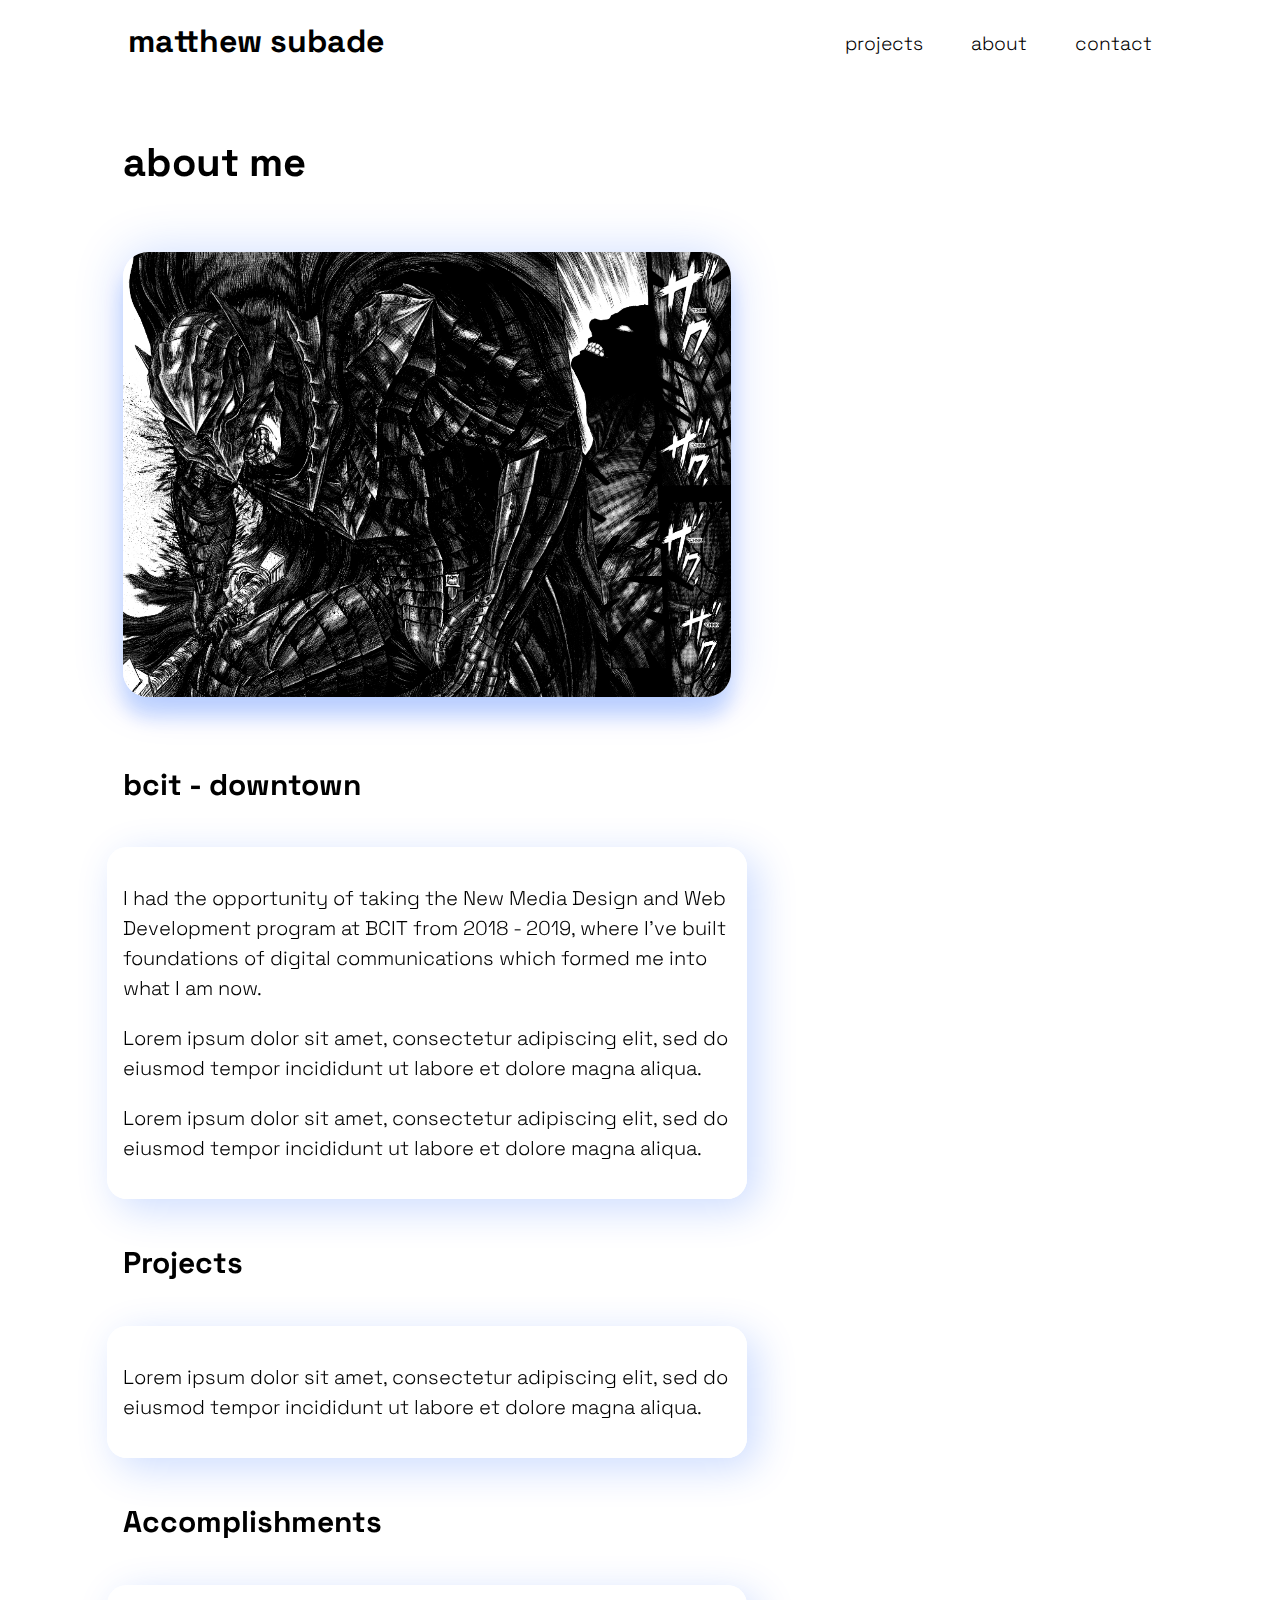
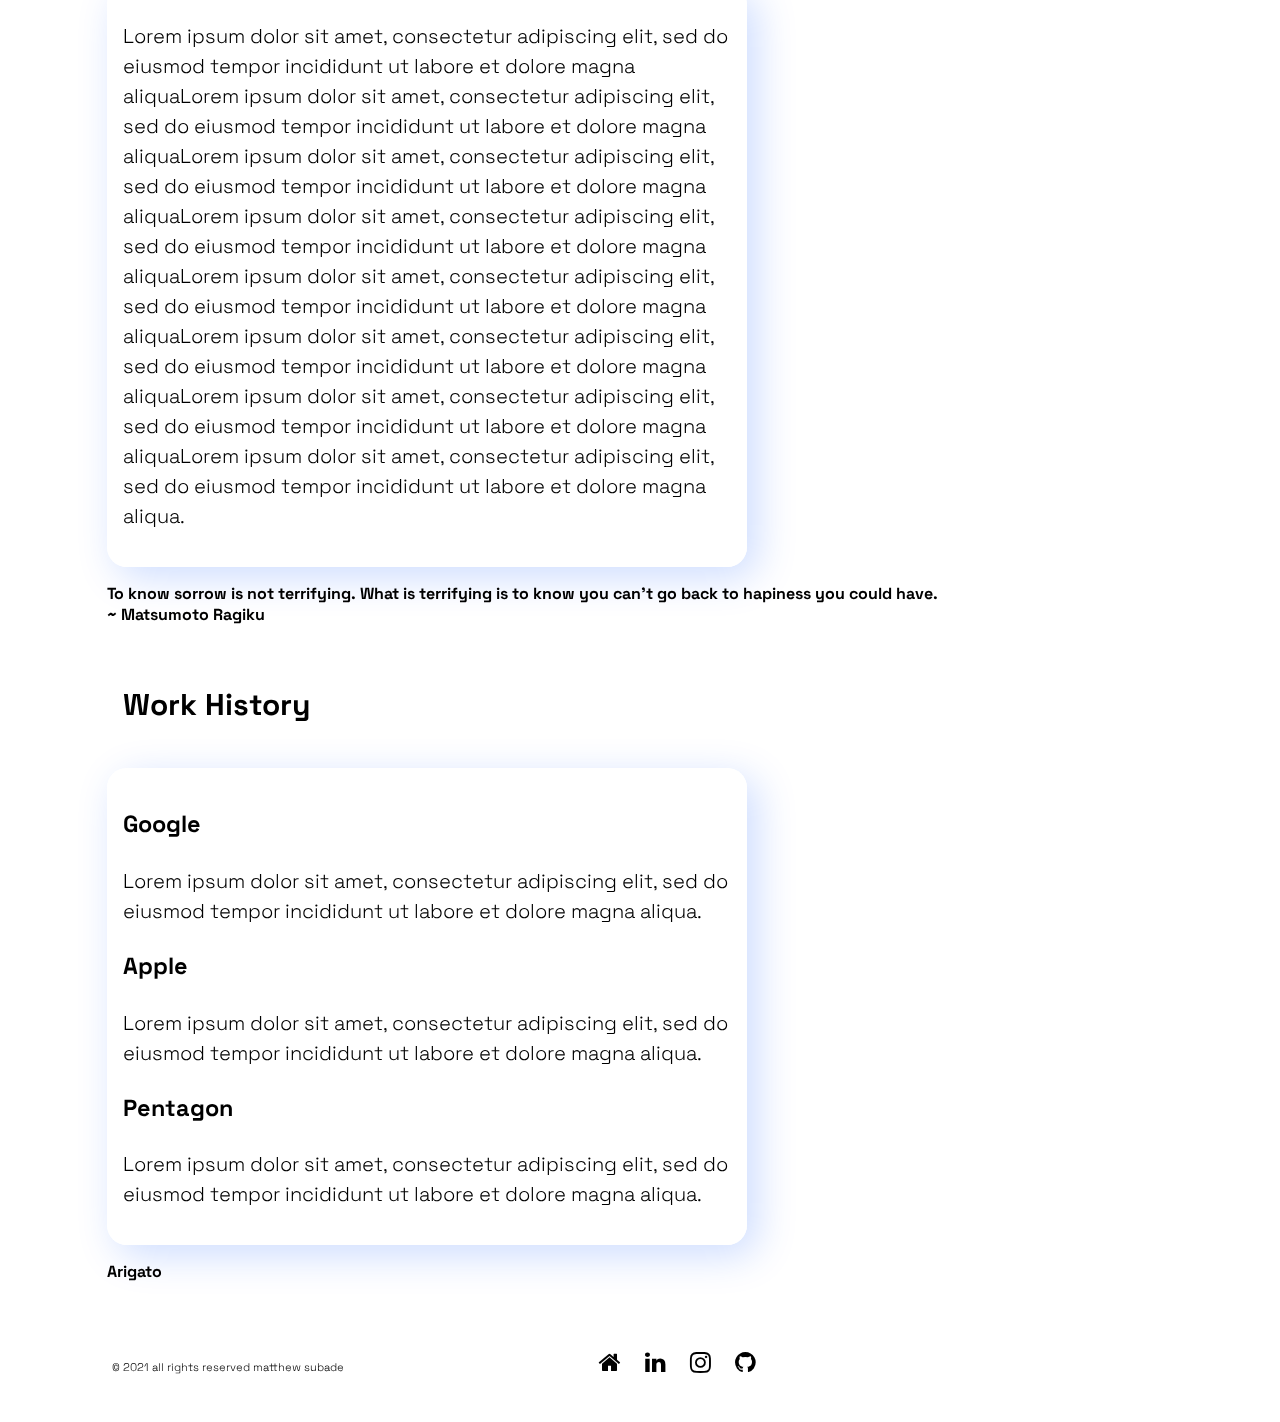
<file: about.html>
<!DOCTYPE html>

<html>
    <head>
        <meta charset="utf-8">
        <meta http-equiv="X-UA-Compatible" content="IE=edge">
        <title>Matthew Subade's Projects</title>
        <meta name="description" content="Projects by Matthew Subade">
        <meta name="viewport" content="width=device-width, initial-scale=1">
        <link href="//maxcdn.bootstrapcdn.com/font-awesome/4.1.0/css/font-awesome.min.css" rel="stylesheet">
        <link rel="icon" type="image/svg+xml" href="favicon.svg" />
        <link rel="preconnect" href="https://fonts.googleapis.com">
        <link rel="preconnect" href="https://fonts.gstatic.com" crossorigin>
        <link href="https://fonts.googleapis.com/css2?family=Space+Grotesk:wght@300;400;700&display=swap" rel="stylesheet">

        <link rel="stylesheet" href="style.css" />
    </head>
    <body>
       
        <canvas id="bg"></canvas>

    <header>
      <a href="index.html" class="logo"><h1>matthew subade</h1></a>
      <input type="checkbox" id="nav-toggle" class="nav-toggle">
      <nav>
        <ul>
          <li>
            <a href="index.html">Projects</a>
          </li>
          <li>
            <a href="about.html">About</a>
          </li>
          <li>
            <a href="contact.html">Contact</a>
          </li>
        </ul>
      </nav>
      <label for="nav-toggle" class="nav-toggle-label">
        <span></span>
      </label>
    </header>

    <main>

      <article>
        <h1>about me</h1>
      </article>

      <article>
        <div class="container">
            <div class="circle"></div>
              <img class="card" src="./img/berserk.png">
       </div>
      </article>

      <article>
        <h2>bcit - downtown</h2>
      </article>
    
      <section>
    
            <p>I had the opportunity of taking the New Media Design and Web Development program at BCIT from 2018 - 2019, where I've built foundations of digital communications which formed me into what I am now.</p>
           
            <p>Lorem ipsum dolor sit amet, consectetur adipiscing elit, sed do eiusmod tempor incididunt ut labore et dolore magna aliqua.</p>

            <p>Lorem ipsum dolor sit amet, consectetur adipiscing elit, sed do eiusmod tempor incididunt ut labore et dolore magna aliqua.</p>
            
      </section>
    
      <article>
        <h2>Projects</h2>
      </article>

      <section>
        <p>Lorem ipsum dolor sit amet, consectetur adipiscing elit, sed do eiusmod tempor incididunt ut labore et dolore magna aliqua.
        </p>
      </section>

        <article>
          <h2>Accomplishments</h2>
        </article>

      <section>
        <p>Lorem ipsum dolor sit amet, consectetur adipiscing elit, sed do eiusmod tempor incididunt ut labore et dolore magna aliquaLorem ipsum dolor sit amet, consectetur adipiscing elit, sed do eiusmod tempor incididunt ut labore et dolore magna aliquaLorem ipsum dolor sit amet, consectetur adipiscing elit, sed do eiusmod tempor incididunt ut labore et dolore magna aliquaLorem ipsum dolor sit amet, consectetur adipiscing elit, sed do eiusmod tempor incididunt ut labore et dolore magna aliquaLorem ipsum dolor sit amet, consectetur adipiscing elit, sed do eiusmod tempor incididunt ut labore et dolore magna aliquaLorem ipsum dolor sit amet, consectetur adipiscing elit, sed do eiusmod tempor incididunt ut labore et dolore magna aliquaLorem ipsum dolor sit amet, consectetur adipiscing elit, sed do eiusmod tempor incididunt ut labore et dolore magna aliquaLorem ipsum dolor sit amet, consectetur adipiscing elit, sed do eiusmod tempor incididunt ut labore et dolore magna aliqua.
        </p>
      </section>

      <blockquote>
        <p>
          To know sorrow is not terrifying. What is terrifying is to know you can't go back to hapiness you could have. <br>~ Matsumoto Ragiku
        </p>
      </blockquote>

      <article>
        <h2>Work History</h2>
      </article>

      <section>
        <h3>Google</h3>
        <p>
          Lorem ipsum dolor sit amet, consectetur adipiscing elit, sed do eiusmod tempor incididunt ut labore et dolore magna aliqua.
        </p>

        <h3>Apple</h3>
        <p>
          Lorem ipsum dolor sit amet, consectetur adipiscing elit, sed do eiusmod tempor incididunt ut labore et dolore magna aliqua.
        </p>

        <h3>Pentagon</h3>
        <p>
          Lorem ipsum dolor sit amet, consectetur adipiscing elit, sed do eiusmod tempor incididunt ut labore et dolore magna aliqua.
        </p>
      </section>

      <blockquote>
        <p>Arigato</p>
      </blockquote>

      <footer>
        <a class="copy"> &copy; 2021 all rights reserved matthew subade</a>
        <a href="index.html" class="fa fa-home"></a>
        <a href="https://www.linkedin.com/in/matthew-subade-lessthan3u3000/" target="_blank" class="fa fa-linkedin"></a>
        <a href="https://www.instagram.com/100percentapplejuice_/" target="_blank" class="fa fa-instagram"></a>
        <a href="https://github.com/matthewsoup" target="_blank" class="fa fa-github"></a>
      </footer>

    </main>

        
        <script type="module" src="main.js"></script>
    </body>
</html>
</file>
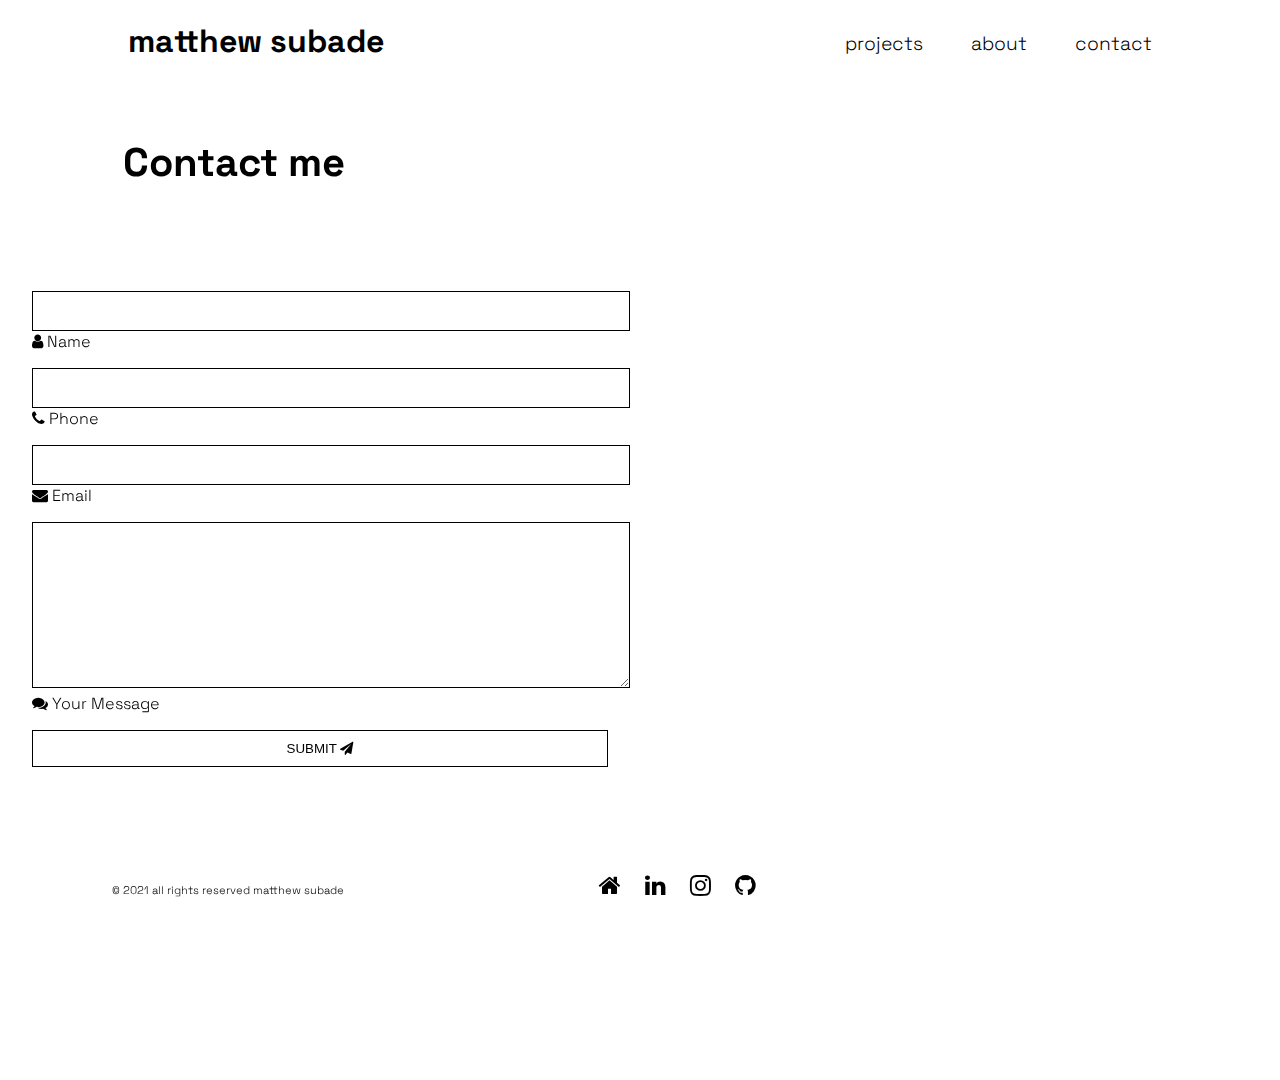
<file: contact.html>
<!DOCTYPE html>

<html>
    <head>
        <meta charset="utf-8">
        <meta http-equiv="X-UA-Compatible" content="IE=edge">
        <title>Matthew Subade's Projects</title>
        <meta name="description" content="Projects by Matthew Subade">
        <meta name="viewport" content="width=device-width, initial-scale=1">
        <link href="//maxcdn.bootstrapcdn.com/font-awesome/4.1.0/css/font-awesome.min.css" rel="stylesheet">
        <link rel="icon" type="image/svg+xml" href="favicon.svg" />
        <link rel="preconnect" href="https://fonts.googleapis.com">
        <link rel="preconnect" href="https://fonts.gstatic.com" crossorigin>
        <link href="https://fonts.googleapis.com/css2?family=Space+Grotesk:wght@300;400;700&display=swap" rel="stylesheet">

        <link rel="stylesheet" href="style.css" />
    </head>
    <body>

        <canvas id="bg"></canvas>

    <header>
      <a href="index.html" class="logo"><h1>matthew subade</h1></a>
      <input type="checkbox" id="nav-toggle" class="nav-toggle">
      <nav>
        <ul>
          <li>
            <a href="index.html">Projects</a>
          </li>
          <li>
            <a href="about.html">About</a>
          </li>
          <li>
            <a href="contact.html">Contact</a>
          </li>
        </ul>
      </nav>
      <label for="nav-toggle" class="nav-toggle-label">
        <span></span>
      </label>
    </header>

    <main>
    <article>
        <h1>Contact me</h1>
    </article>

    <div class="hero">
        
        <form>

            <div class="row">

                <div class="input-group">
                    <input type="text" id="name" required>
                    <label for="name"><i class="fa fa-user"></i> Name</label>
                </div>
                <div class="input-group">
                    <input type="text" id="number" required>
                    <label for="number"><i class="fa fa-phone"></i> Phone</label>
                </div>
                
            </div>
            
            <div class="input-group">
                <input type="email" id="email" required>
                <label for="email"><i class="fa fa-envelope"></i> Email</label>
            </div>
            <div class="input-group">
                <textarea id="message" rows="8" required></textarea>
                <label for="message"><i class="fa fa-comments"></i> Your Message</label>
            </div>
            <button type="submit">SUBMIT <i class="fa fa-paper-plane"></i></button>
        </form>
    </div>

    <footer>
        <a class="copy"> &copy; 2021 all rights reserved matthew subade</a>
        <a href="projects.html" class="fa fa-home"></a>
        <a href="https://www.linkedin.com/in/matthew-subade-lessthan3u3000/" target="_blank" class="fa fa-linkedin"></a>
        <a href="https://www.instagram.com/100percentapplejuice_/" target="_blank" class="fa fa-instagram"></a>
        <a href="https://github.com/matthewsoup" target="_blank" class="fa fa-github"></a>
      </footer>

    </main>

        <script type="module" src="/main.js"></script>
    </body>
</html>
</file>
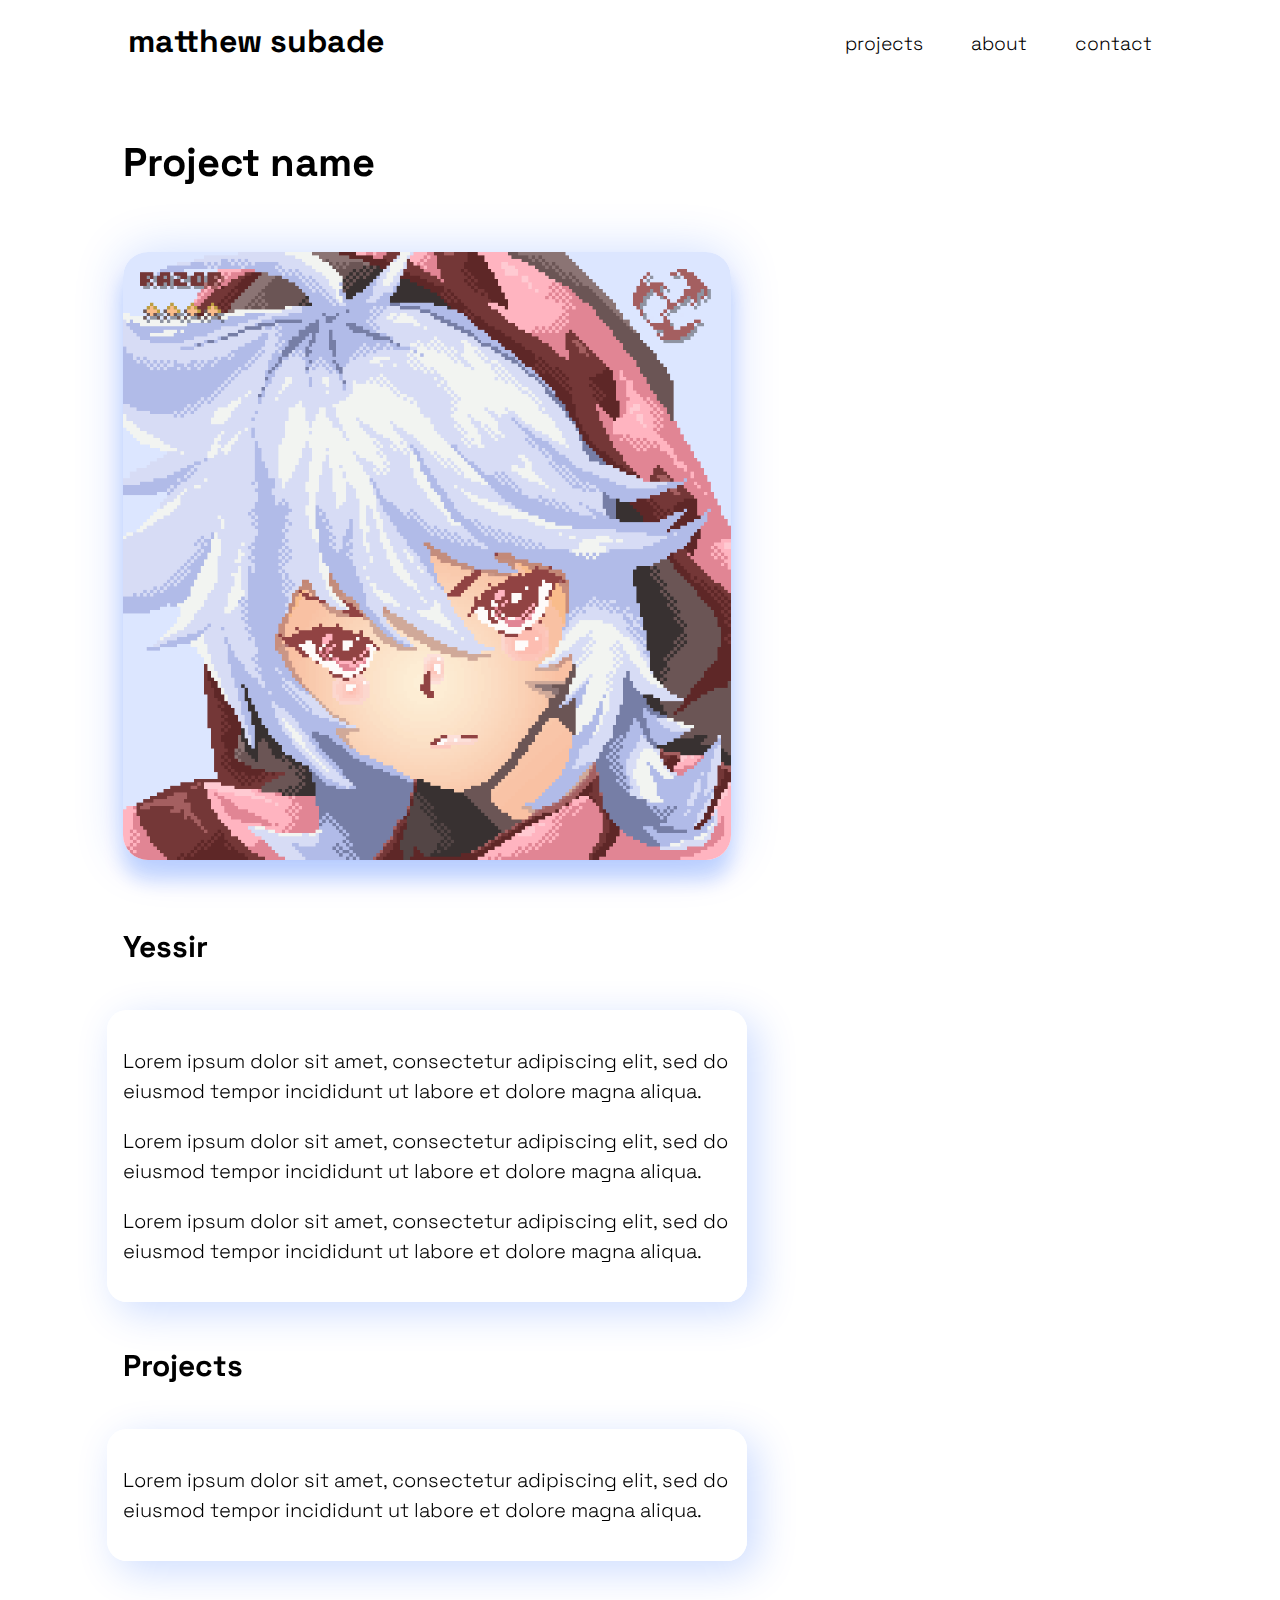
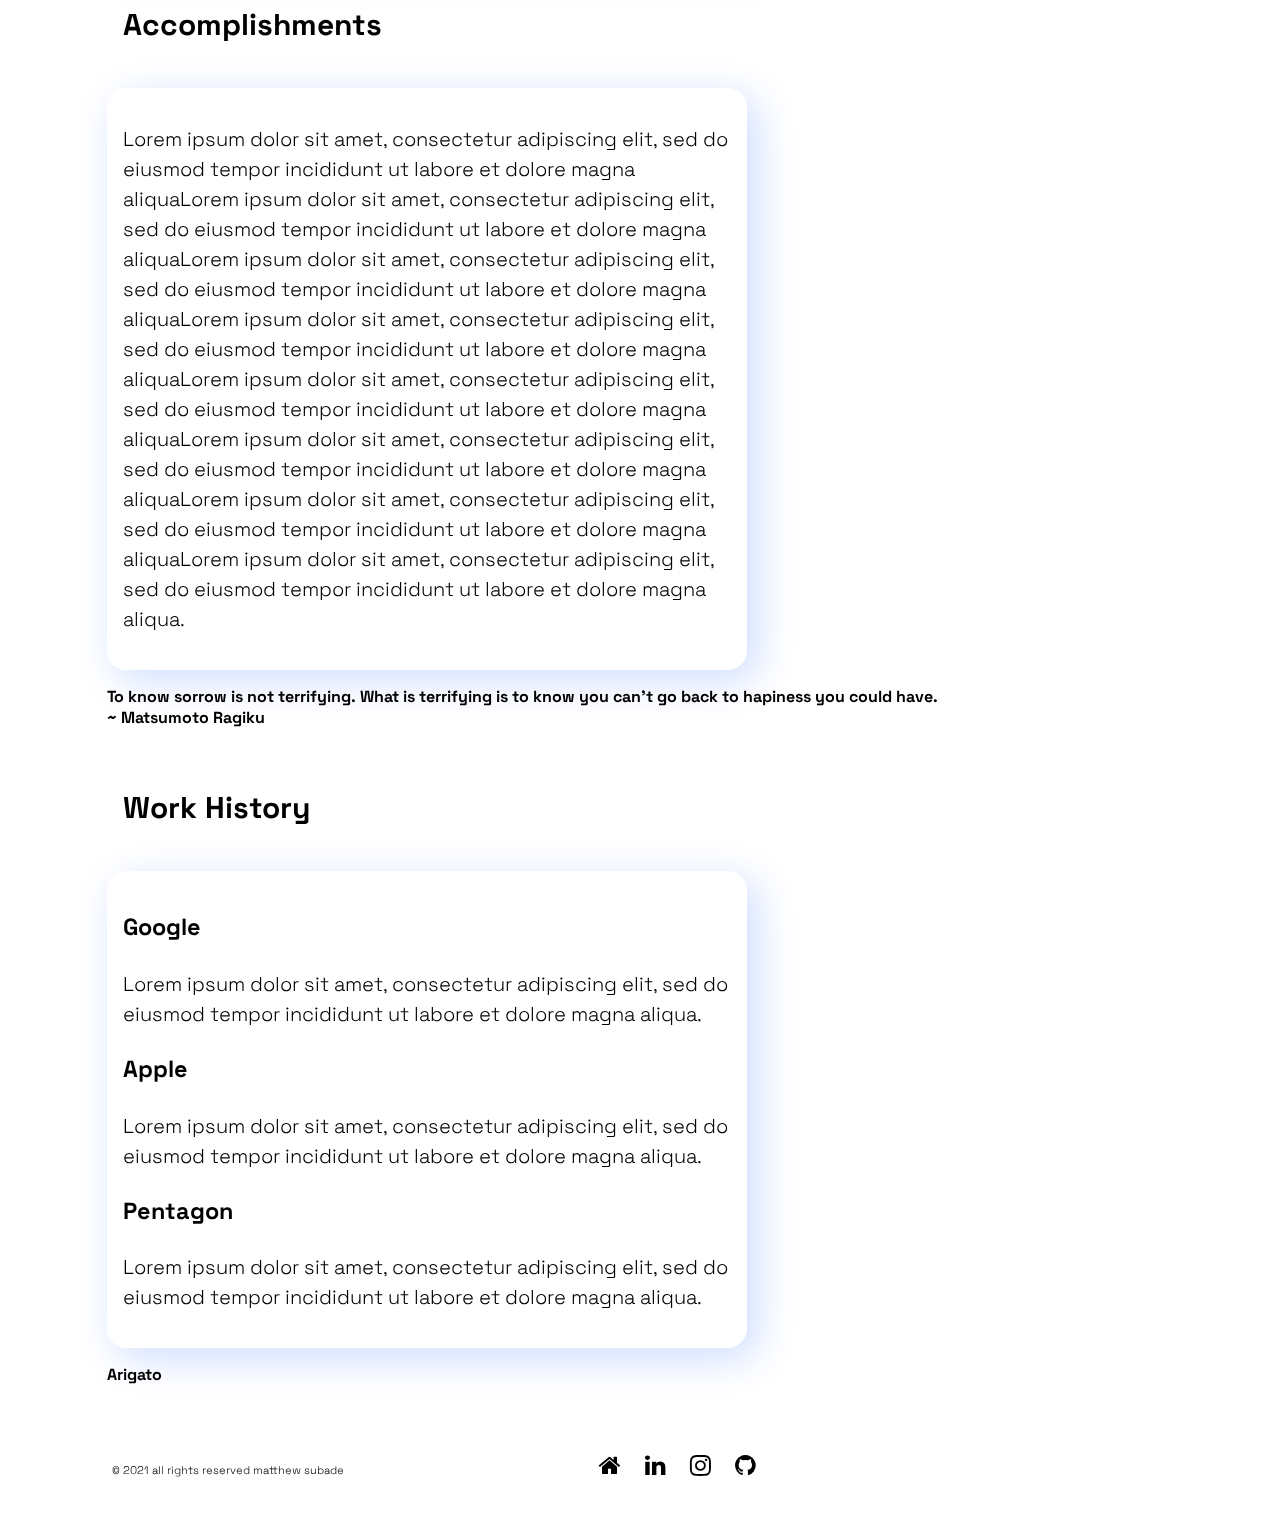
<file: project1.html>
<!DOCTYPE html>

<html>
    <head>
        <meta charset="utf-8">
        <meta http-equiv="X-UA-Compatible" content="IE=edge">
        <title>Matthew Subade's Projects</title>
        <meta name="description" content="Projects by Matthew Subade">
        <meta name="viewport" content="width=device-width, initial-scale=1">
        <link href="//maxcdn.bootstrapcdn.com/font-awesome/4.1.0/css/font-awesome.min.css" rel="stylesheet">
        <link rel="icon" type="image/svg+xml" href="favicon.svg" />
        <link rel="preconnect" href="https://fonts.googleapis.com">
        <link rel="preconnect" href="https://fonts.gstatic.com" crossorigin>
        <link href="https://fonts.googleapis.com/css2?family=Space+Grotesk:wght@300;400;700&display=swap" rel="stylesheet">

        <link rel="stylesheet" href="style.css" />
    </head>
    <body>
       
        <canvas id="bg"></canvas>

    <header>
      <a href="index.html" class="logo"><h1>matthew subade</h1></a>
      <input type="checkbox" id="nav-toggle" class="nav-toggle">
      <nav>
        <ul>
          <li>
            <a href="index.html">Projects</a>
          </li>
          <li>
            <a href="about.html">About</a>
          </li>
          <li>
            <a href="contact.html">Contact</a>
          </li>
        </ul>
      </nav>
      <label for="nav-toggle" class="nav-toggle-label">
        <span></span>
      </label>
    </header>

    <main>

      <article>
        <h1>Project name</h1>
      </article>

      <article>
        <div class="container">
            <div class="circle"></div>
              <img class="card" src="./img/razor.gif">
       </div>
      </article>

      <article>
        <h2>Yessir</h2>
      </article>
    
      <section>
    
            <p>Lorem ipsum dolor sit amet, consectetur adipiscing elit, sed do eiusmod tempor incididunt ut labore et dolore magna aliqua.</p>
           
            <p>Lorem ipsum dolor sit amet, consectetur adipiscing elit, sed do eiusmod tempor incididunt ut labore et dolore magna aliqua.</p>

            <p>Lorem ipsum dolor sit amet, consectetur adipiscing elit, sed do eiusmod tempor incididunt ut labore et dolore magna aliqua.</p>
            
      </section>
    
      <article>
        <h2>Projects</h2>
      </article>

      <section>
        <p>Lorem ipsum dolor sit amet, consectetur adipiscing elit, sed do eiusmod tempor incididunt ut labore et dolore magna aliqua.
        </p>
      </section>

        <article>
          <h2>Accomplishments</h2>
        </article>

      <section>
        <p>Lorem ipsum dolor sit amet, consectetur adipiscing elit, sed do eiusmod tempor incididunt ut labore et dolore magna aliquaLorem ipsum dolor sit amet, consectetur adipiscing elit, sed do eiusmod tempor incididunt ut labore et dolore magna aliquaLorem ipsum dolor sit amet, consectetur adipiscing elit, sed do eiusmod tempor incididunt ut labore et dolore magna aliquaLorem ipsum dolor sit amet, consectetur adipiscing elit, sed do eiusmod tempor incididunt ut labore et dolore magna aliquaLorem ipsum dolor sit amet, consectetur adipiscing elit, sed do eiusmod tempor incididunt ut labore et dolore magna aliquaLorem ipsum dolor sit amet, consectetur adipiscing elit, sed do eiusmod tempor incididunt ut labore et dolore magna aliquaLorem ipsum dolor sit amet, consectetur adipiscing elit, sed do eiusmod tempor incididunt ut labore et dolore magna aliquaLorem ipsum dolor sit amet, consectetur adipiscing elit, sed do eiusmod tempor incididunt ut labore et dolore magna aliqua.
        </p>
      </section>

      <blockquote>
        <p>
          To know sorrow is not terrifying. What is terrifying is to know you can't go back to hapiness you could have. <br>~ Matsumoto Ragiku
        </p>
      </blockquote>

      <article>
        <h2>Work History</h2>
      </article>

      <section>
        <h3>Google</h3>
        <p>
          Lorem ipsum dolor sit amet, consectetur adipiscing elit, sed do eiusmod tempor incididunt ut labore et dolore magna aliqua.
        </p>

        <h3>Apple</h3>
        <p>
          Lorem ipsum dolor sit amet, consectetur adipiscing elit, sed do eiusmod tempor incididunt ut labore et dolore magna aliqua.
        </p>

        <h3>Pentagon</h3>
        <p>
          Lorem ipsum dolor sit amet, consectetur adipiscing elit, sed do eiusmod tempor incididunt ut labore et dolore magna aliqua.
        </p>
      </section>

      <blockquote>
        <p>Arigato</p>
      </blockquote>

      <footer>
        <a class="copy"> &copy; 2021 all rights reserved matthew subade</a>
        <a href="index.html" class="fa fa-home"></a>
        <a href="https://www.linkedin.com/in/matthew-subade-lessthan3u3000/" target="_blank" class="fa fa-linkedin"></a>
        <a href="https://www.instagram.com/100percentapplejuice_/" target="_blank" class="fa fa-instagram"></a>
        <a href="https://github.com/matthewsoup" target="_blank" class="fa fa-github"></a>
      </footer>

    </main>

        
        <script type="module" src="main.js"></script>
    </body>
</html>
</file>
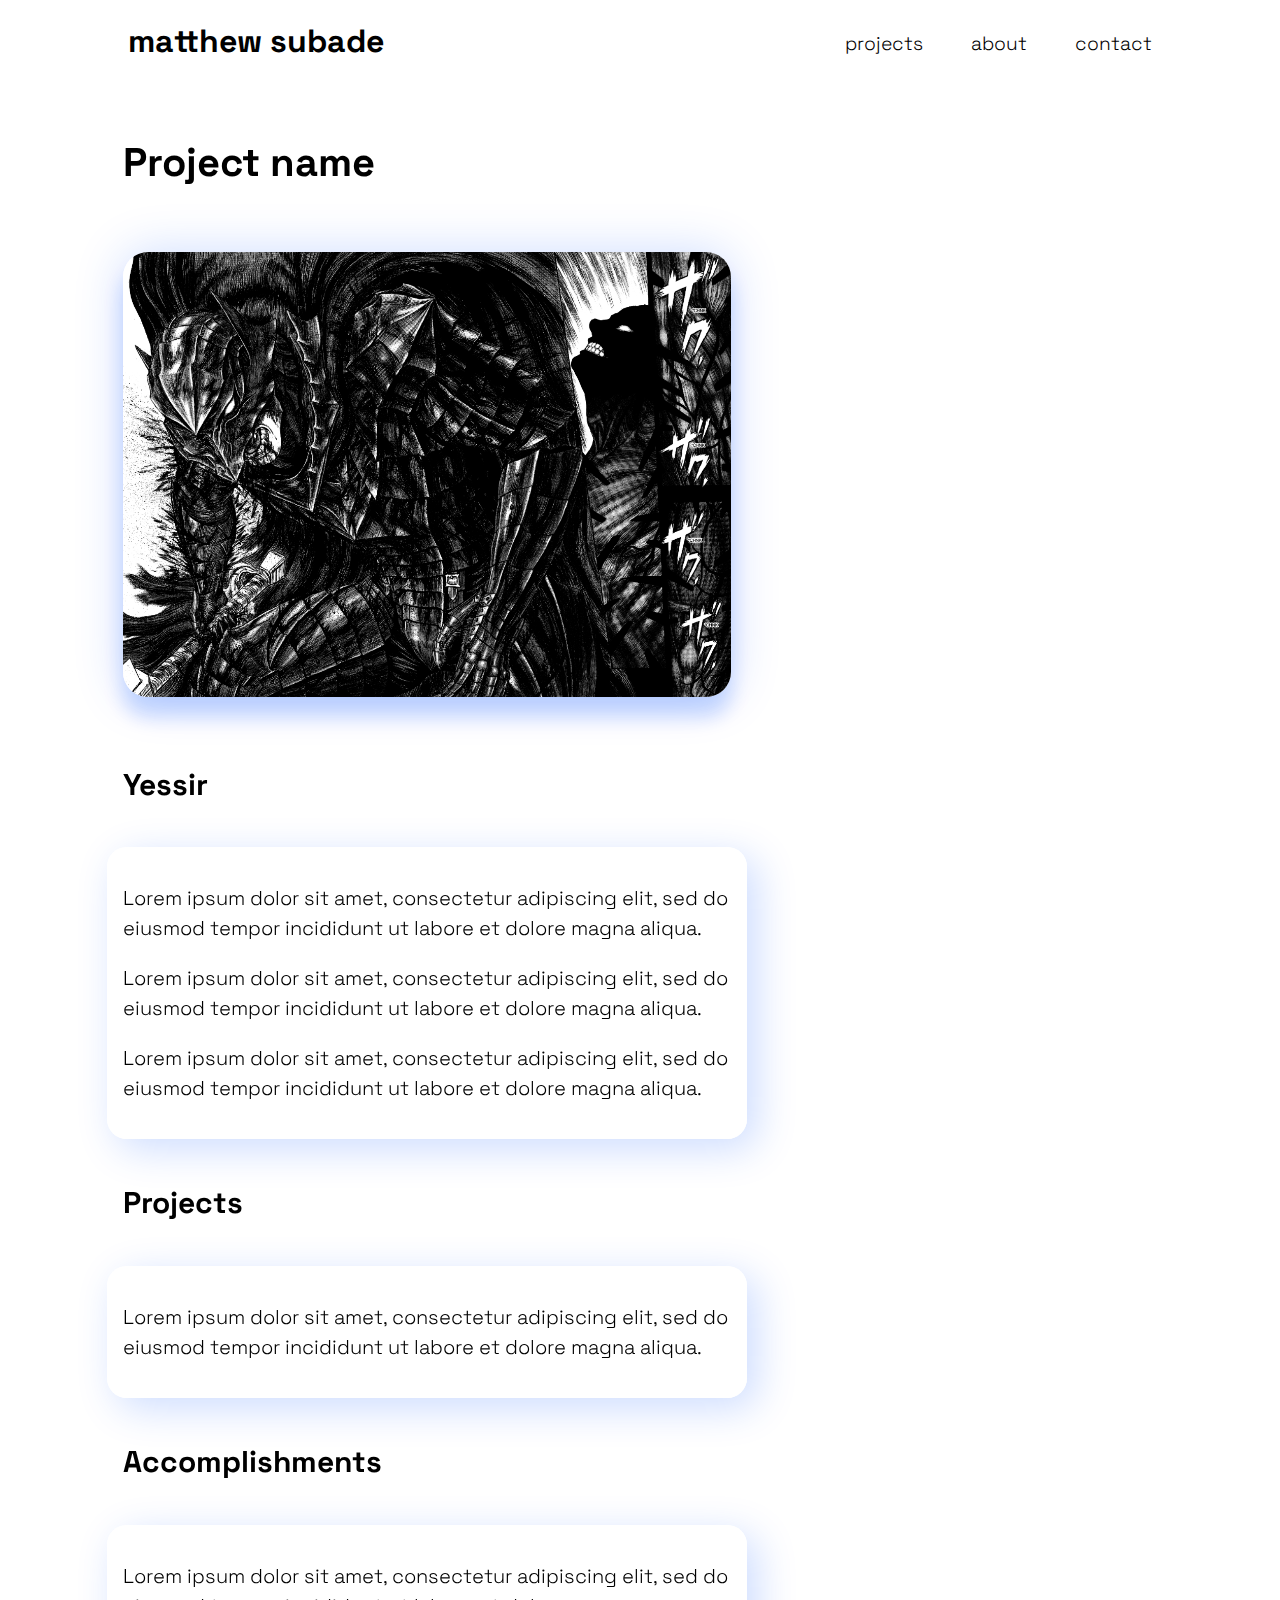
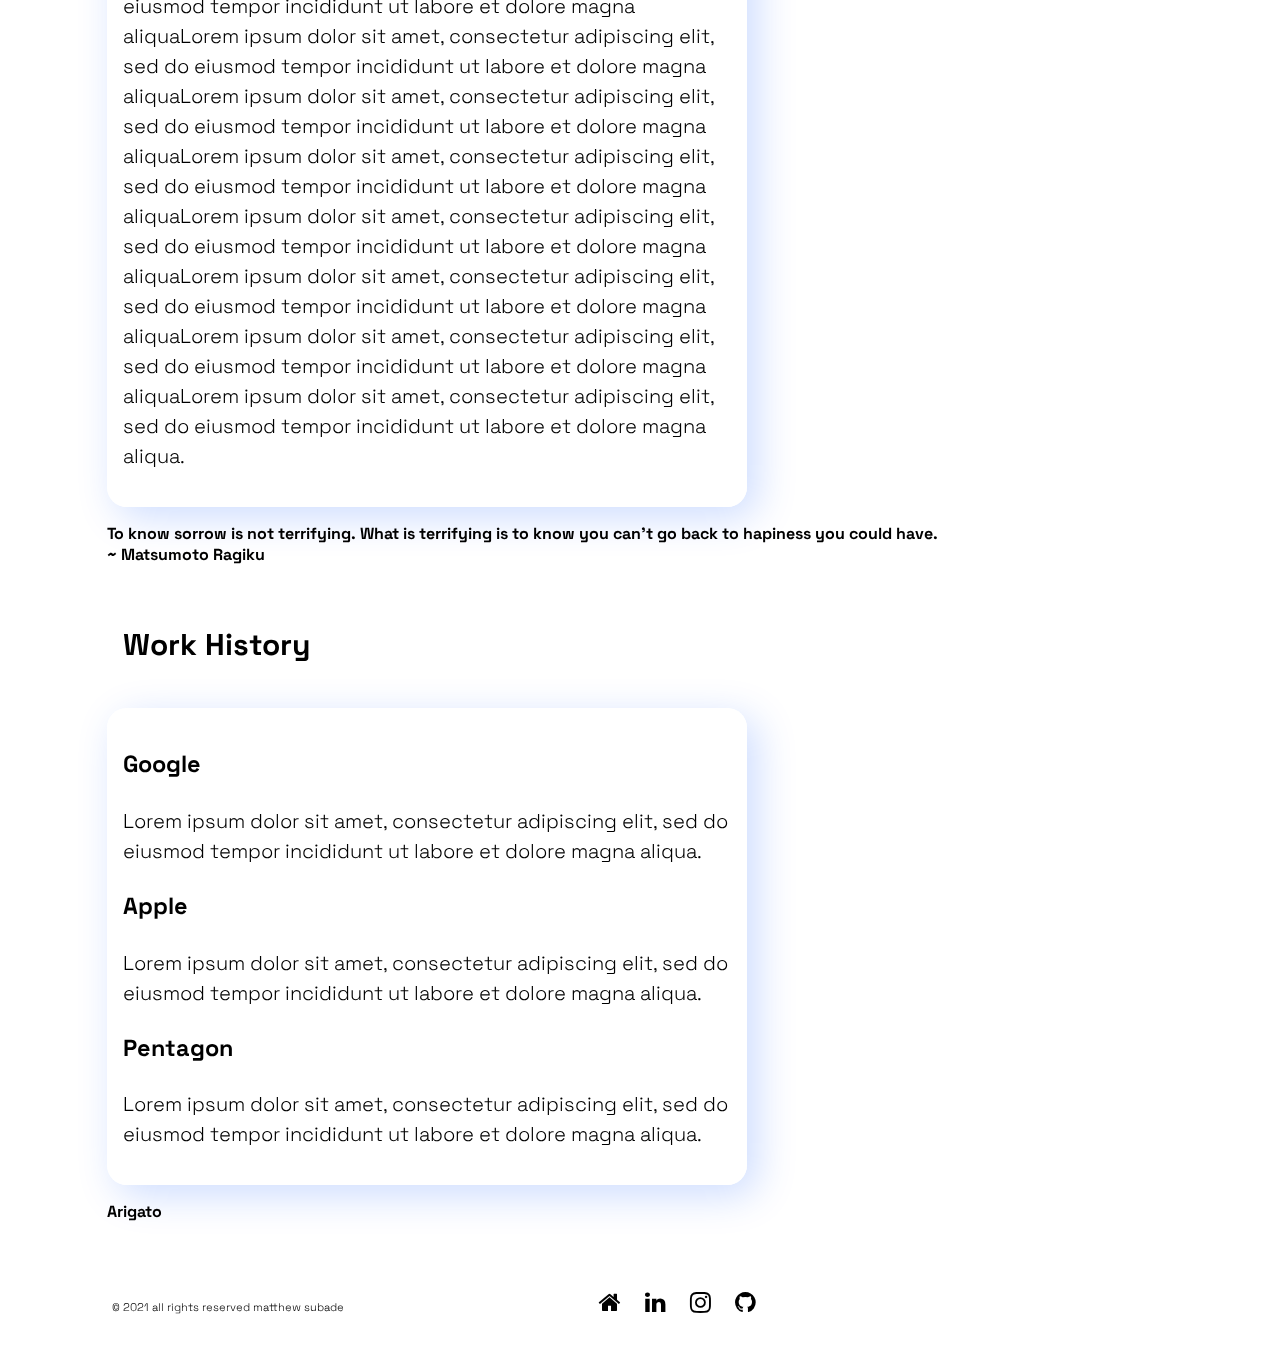
<file: project2.html>
<!DOCTYPE html>

<html>
    <head>
        <meta charset="utf-8">
        <meta http-equiv="X-UA-Compatible" content="IE=edge">
        <title>Matthew Subade's Projects</title>
        <meta name="description" content="Projects by Matthew Subade">
        <meta name="viewport" content="width=device-width, initial-scale=1">
        <link href="//maxcdn.bootstrapcdn.com/font-awesome/4.1.0/css/font-awesome.min.css" rel="stylesheet">
        <link rel="icon" type="image/svg+xml" href="favicon.svg" />
        <link rel="preconnect" href="https://fonts.googleapis.com">
        <link rel="preconnect" href="https://fonts.gstatic.com" crossorigin>
        <link href="https://fonts.googleapis.com/css2?family=Space+Grotesk:wght@300;400;700&display=swap" rel="stylesheet">

        <link rel="stylesheet" href="style.css" />
    </head>
    <body>
       
        <canvas id="bg"></canvas>

    <header>
      <a href="index.html" class="logo"><h1>matthew subade</h1></a>
      <input type="checkbox" id="nav-toggle" class="nav-toggle">
      <nav>
        <ul>
          <li>
            <a href="index.html">Projects</a>
          </li>
          <li>
            <a href="about.html">About</a>
          </li>
          <li>
            <a href="contact.html">Contact</a>
          </li>
        </ul>
      </nav>
      <label for="nav-toggle" class="nav-toggle-label">
        <span></span>
      </label>
    </header>

    <main>

      <article>
        <h1>Project name</h1>
      </article>

      <article>
        <div class="container">
            <div class="circle"></div>
              <img class="card" src="./img/berserk.png">
       </div>
      </article>

      <article>
        <h2>Yessir</h2>
      </article>
    
      <section>
    
            <p>Lorem ipsum dolor sit amet, consectetur adipiscing elit, sed do eiusmod tempor incididunt ut labore et dolore magna aliqua.</p>
           
            <p>Lorem ipsum dolor sit amet, consectetur adipiscing elit, sed do eiusmod tempor incididunt ut labore et dolore magna aliqua.</p>

            <p>Lorem ipsum dolor sit amet, consectetur adipiscing elit, sed do eiusmod tempor incididunt ut labore et dolore magna aliqua.</p>
            
      </section>
    
      <article>
        <h2>Projects</h2>
      </article>

      <section>
        <p>Lorem ipsum dolor sit amet, consectetur adipiscing elit, sed do eiusmod tempor incididunt ut labore et dolore magna aliqua.
        </p>
      </section>

        <article>
          <h2>Accomplishments</h2>
        </article>

      <section>
        <p>Lorem ipsum dolor sit amet, consectetur adipiscing elit, sed do eiusmod tempor incididunt ut labore et dolore magna aliquaLorem ipsum dolor sit amet, consectetur adipiscing elit, sed do eiusmod tempor incididunt ut labore et dolore magna aliquaLorem ipsum dolor sit amet, consectetur adipiscing elit, sed do eiusmod tempor incididunt ut labore et dolore magna aliquaLorem ipsum dolor sit amet, consectetur adipiscing elit, sed do eiusmod tempor incididunt ut labore et dolore magna aliquaLorem ipsum dolor sit amet, consectetur adipiscing elit, sed do eiusmod tempor incididunt ut labore et dolore magna aliquaLorem ipsum dolor sit amet, consectetur adipiscing elit, sed do eiusmod tempor incididunt ut labore et dolore magna aliquaLorem ipsum dolor sit amet, consectetur adipiscing elit, sed do eiusmod tempor incididunt ut labore et dolore magna aliquaLorem ipsum dolor sit amet, consectetur adipiscing elit, sed do eiusmod tempor incididunt ut labore et dolore magna aliqua.
        </p>
      </section>

      <blockquote>
        <p>
          To know sorrow is not terrifying. What is terrifying is to know you can't go back to hapiness you could have. <br>~ Matsumoto Ragiku
        </p>
      </blockquote>

      <article>
        <h2>Work History</h2>
      </article>

      <section>
        <h3>Google</h3>
        <p>
          Lorem ipsum dolor sit amet, consectetur adipiscing elit, sed do eiusmod tempor incididunt ut labore et dolore magna aliqua.
        </p>

        <h3>Apple</h3>
        <p>
          Lorem ipsum dolor sit amet, consectetur adipiscing elit, sed do eiusmod tempor incididunt ut labore et dolore magna aliqua.
        </p>

        <h3>Pentagon</h3>
        <p>
          Lorem ipsum dolor sit amet, consectetur adipiscing elit, sed do eiusmod tempor incididunt ut labore et dolore magna aliqua.
        </p>
      </section>

      <blockquote>
        <p>Arigato</p>
      </blockquote>

      <footer>
        <a class="copy"> &copy; 2021 all rights reserved matthew subade</a>
        <a href="index.html" class="fa fa-home"></a>
        <a href="https://www.linkedin.com/in/matthew-subade-lessthan3u3000/" target="_blank" class="fa fa-linkedin"></a>
        <a href="https://www.instagram.com/100percentapplejuice_/" target="_blank" class="fa fa-instagram"></a>
        <a href="https://github.com/matthewsoup" target="_blank" class="fa fa-github"></a>
      </footer>

    </main>

        
        <script type="module" src="main.js"></script>
    </body>
</html>
</file>
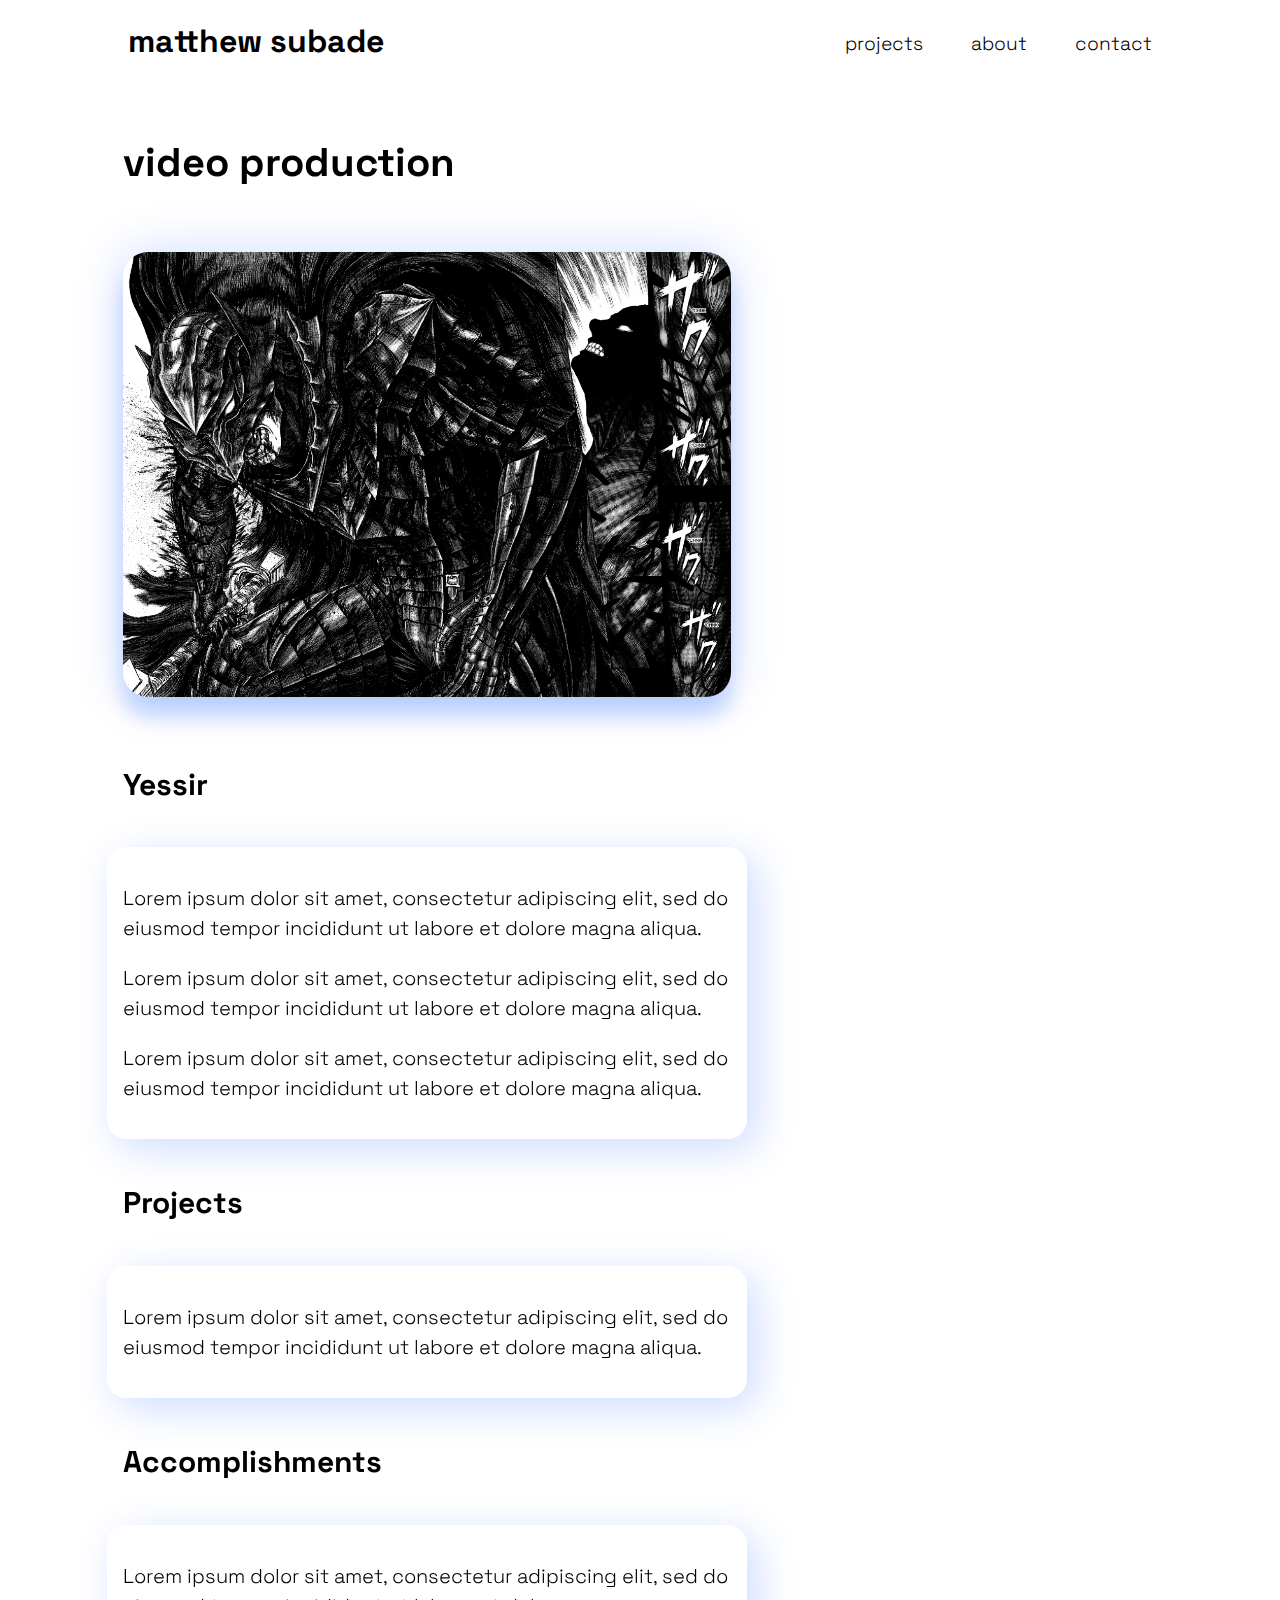
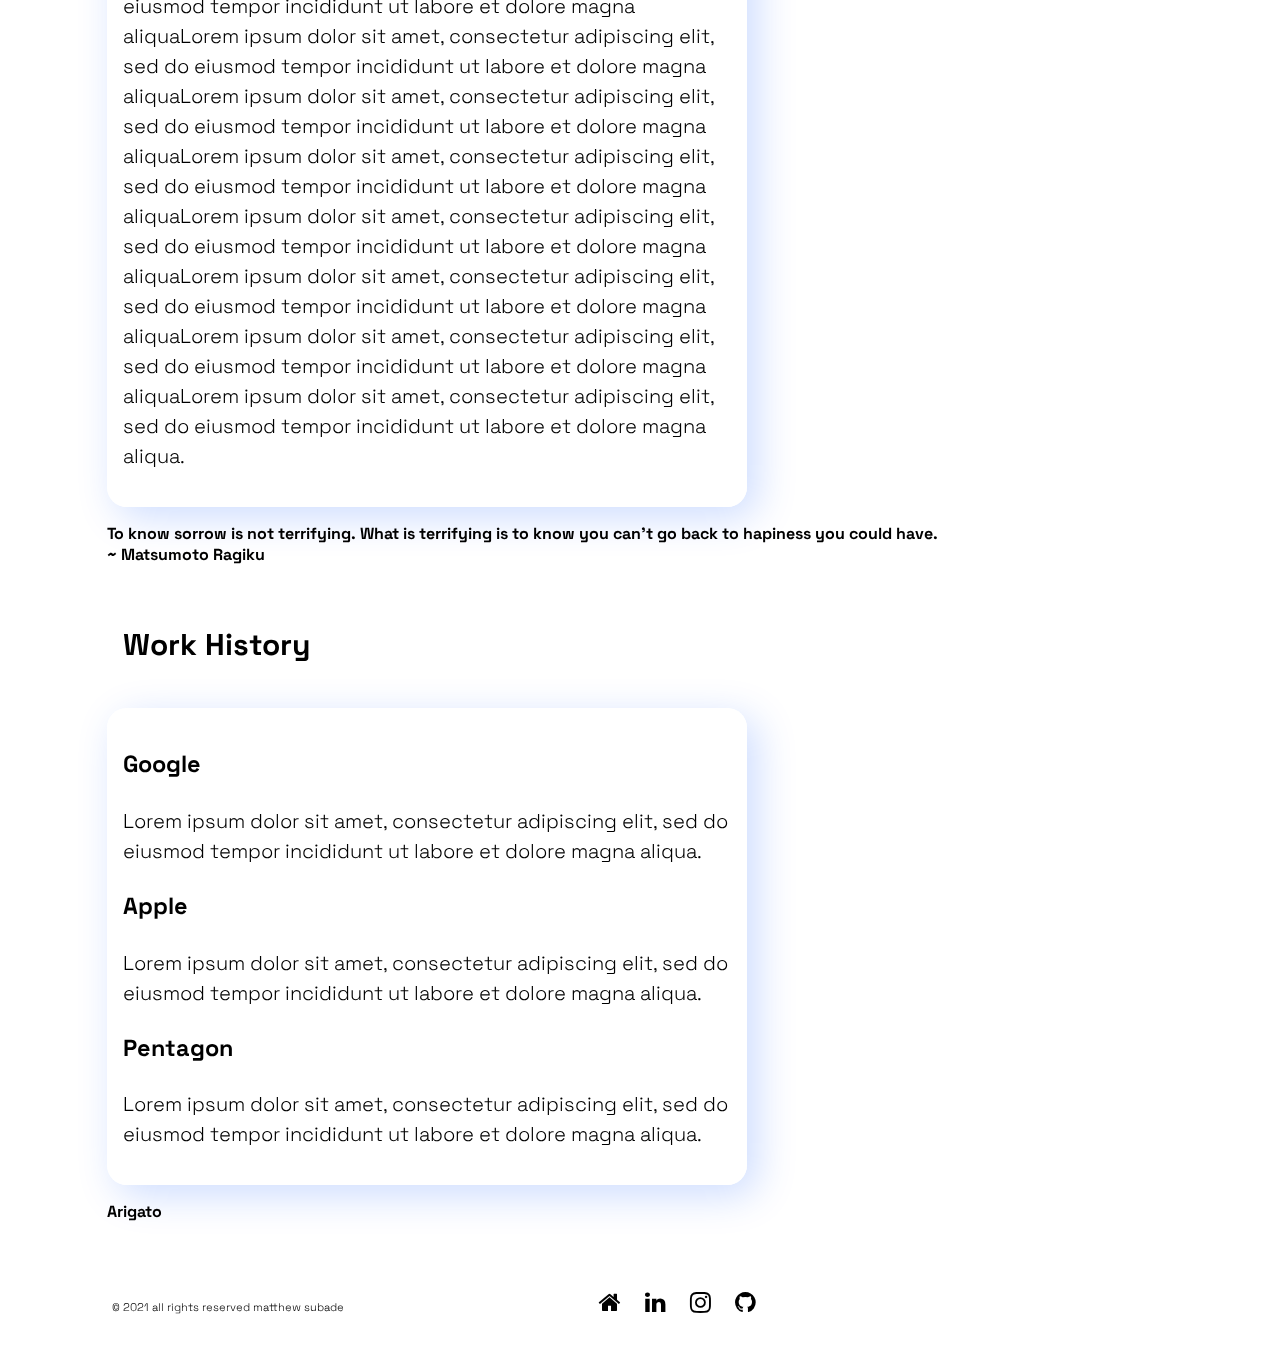
<file: project6.html>
<!DOCTYPE html>

<html>
    <head>
        <meta charset="utf-8">
        <meta http-equiv="X-UA-Compatible" content="IE=edge">
        <title>Matthew Subade's Projects</title>
        <meta name="description" content="Projects by Matthew Subade">
        <meta name="viewport" content="width=device-width, initial-scale=1">
        <link href="//maxcdn.bootstrapcdn.com/font-awesome/4.1.0/css/font-awesome.min.css" rel="stylesheet">
        <link rel="icon" type="image/svg+xml" href="favicon.svg" />
        <link rel="preconnect" href="https://fonts.googleapis.com">
        <link rel="preconnect" href="https://fonts.gstatic.com" crossorigin>
        <link href="https://fonts.googleapis.com/css2?family=Space+Grotesk:wght@300;400;700&display=swap" rel="stylesheet">

        <link rel="stylesheet" href="style.css" />
    </head>
    <body>
       
        <canvas id="bg"></canvas>

    <header>
      <a href="index.html" class="logo"><h1>matthew subade</h1></a>
      <input type="checkbox" id="nav-toggle" class="nav-toggle">
      <nav>
        <ul>
          <li>
            <a href="index.html">Projects</a>
          </li>
          <li>
            <a href="about.html">About</a>
          </li>
          <li>
            <a href="contact.html">Contact</a>
          </li>
        </ul>
      </nav>
      <label for="nav-toggle" class="nav-toggle-label">
        <span></span>
      </label>
    </header>

    <main>

      <article>
        <h1>video production</h1>
      </article>

      <article>
        <div class="container">
            <div class="circle"></div>
              <img class="card" src="./img/berserk.png">
       </div>
      </article>

      <article>
        <h2>Yessir</h2>
      </article>
    
      <section>
    
            <p>Lorem ipsum dolor sit amet, consectetur adipiscing elit, sed do eiusmod tempor incididunt ut labore et dolore magna aliqua.</p>
           
            <p>Lorem ipsum dolor sit amet, consectetur adipiscing elit, sed do eiusmod tempor incididunt ut labore et dolore magna aliqua.</p>

            <p>Lorem ipsum dolor sit amet, consectetur adipiscing elit, sed do eiusmod tempor incididunt ut labore et dolore magna aliqua.</p>
            
      </section>
    
      <article>
        <h2>Projects</h2>
      </article>

      <section>
        <p>Lorem ipsum dolor sit amet, consectetur adipiscing elit, sed do eiusmod tempor incididunt ut labore et dolore magna aliqua.
        </p>
      </section>

        <article>
          <h2>Accomplishments</h2>
        </article>

      <section>
        <p>Lorem ipsum dolor sit amet, consectetur adipiscing elit, sed do eiusmod tempor incididunt ut labore et dolore magna aliquaLorem ipsum dolor sit amet, consectetur adipiscing elit, sed do eiusmod tempor incididunt ut labore et dolore magna aliquaLorem ipsum dolor sit amet, consectetur adipiscing elit, sed do eiusmod tempor incididunt ut labore et dolore magna aliquaLorem ipsum dolor sit amet, consectetur adipiscing elit, sed do eiusmod tempor incididunt ut labore et dolore magna aliquaLorem ipsum dolor sit amet, consectetur adipiscing elit, sed do eiusmod tempor incididunt ut labore et dolore magna aliquaLorem ipsum dolor sit amet, consectetur adipiscing elit, sed do eiusmod tempor incididunt ut labore et dolore magna aliquaLorem ipsum dolor sit amet, consectetur adipiscing elit, sed do eiusmod tempor incididunt ut labore et dolore magna aliquaLorem ipsum dolor sit amet, consectetur adipiscing elit, sed do eiusmod tempor incididunt ut labore et dolore magna aliqua.
        </p>
      </section>

      <blockquote>
        <p>
          To know sorrow is not terrifying. What is terrifying is to know you can't go back to hapiness you could have. <br>~ Matsumoto Ragiku
        </p>
      </blockquote>

      <article>
        <h2>Work History</h2>
      </article>

      <section>
        <h3>Google</h3>
        <p>
          Lorem ipsum dolor sit amet, consectetur adipiscing elit, sed do eiusmod tempor incididunt ut labore et dolore magna aliqua.
        </p>

        <h3>Apple</h3>
        <p>
          Lorem ipsum dolor sit amet, consectetur adipiscing elit, sed do eiusmod tempor incididunt ut labore et dolore magna aliqua.
        </p>

        <h3>Pentagon</h3>
        <p>
          Lorem ipsum dolor sit amet, consectetur adipiscing elit, sed do eiusmod tempor incididunt ut labore et dolore magna aliqua.
        </p>
      </section>

      <blockquote>
        <p>Arigato</p>
      </blockquote>

      <footer>
        <a class="copy"> &copy; 2021 all rights reserved matthew subade</a>
        <a href="index.html" class="fa fa-home"></a>
        <a href="https://www.linkedin.com/in/matthew-subade-lessthan3u3000/" target="_blank" class="fa fa-linkedin"></a>
        <a href="https://www.instagram.com/100percentapplejuice_/" target="_blank" class="fa fa-instagram"></a>
        <a href="https://github.com/matthewsoup" target="_blank" class="fa fa-github"></a>
      </footer>

    </main>

        
        <script type="module" src="main.js"></script>
    </body>
</html>
</file>
<file: style.css>
:root {
  --background: radial-gradient(circle, rgba(255,255,255,1) 0%, rgb(255, 255, 255) 100%);
}

*, *::before, *after {
  box-sizing: border-box;
}

body {
  color: black;
  background-color: white;
  font-family: 'Space Grotesk', sans-serif;
  font-weight: 300;
  margin: 0;
  padding: 0;
  display: flex;
  flex-wrap: wrap;
  /*
  max-width: 100%;
  overflow-x: hidden;
  */
}


body::-webkit-scrollbar {
  width: 0.25rem;
}
body::-webkit-scrollbar-track {
  background: #0051ff;
}


main {
  color: black;
  z-index:99;
  position: absolute;
  width: 100%;
  height: 100%;
  margin: 0px auto;
  padding: 90px 0;

  display: grid;
  grid-template-columns: repeat(12, 1fr);
  
  /* uncomment z-index to have full orbit control */
  /* z-index:-1; */
} 

h1, h2, h3, blockquote {
  font-family: 'Space Grotesk', sans-serif;
  font-weight: 700;
  font-style: normal;
}

canvas {
  display: block;
  position: fixed;
  top: 0;
  left:0;
}

  article {
    grid-column: 2 / 8;
    padding: 1rem;
    font-size: 1.25rem;
    line-height: 1.5;
  }

  section {
    grid-column: 2 / 8;
    padding: 1rem;
    background: var(--background);
    font-size: 1.25rem;
    line-height: 1.5;
    border-radius: 1.25rem;
    box-shadow: 10px 10px 40px rgba(0, 81, 255, 0.2);
  }

  code {
    grid-column: 2 / 8;
    padding: 1rem;
    background: rgb(244, 252, 255);
    color: rgb(0, 81, 255);
    border-radius: 1.5em;
  }

  @media only screen and (max-width: 864px) {
    code {
      grid-column: 2 / span 10;
    }
  }

  blockquote {
    margin: 0;
    padding: 0;
    grid-column: 2 / span 9;
    margin-bottom: var(--spacing);
  }

/* ================ */
  /* nav styling */
/* ================ */

header {
  background: rgba(255, 255, 255, 1);
  text-align: center;
  position: fixed;
  z-index: 999;
  width: 100%;
}

.nav-toggle {
  display: none; 
}

.nav-toggle-label {
  position: absolute;
  top: 0;
  left: 0;
  margin-left: 1em;
  height: 100%;
  display: flex;
  align-items: center;
}

.nav-toggle-label span,
.nav-toggle-label span::before,
.nav-toggle-label span::after {
  display: block;
  background: black;
  height: 2px;
  width: 2em;
  border-radius: 2px;
  position: relative;
}

.nav-toggle-label span::before,
.nav-toggle-label span::after {
  content: '';
  position: absolute;
}

.nav-toggle-label span::before {
  bottom: 7px;
}

.nav-toggle-label span::after {
  top: 7px;
}

nav {
  position: absolute;
  text-align: left;
  top: 100%;
  left: 0;
  background: rgba(255, 255, 255, 1);
  width: 100%;
  transform: scale(1, 0);
  transform-origin: top;
  transition: transform 400ms ease-in-out;
}

nav ul {
  margin: 0;
  padding: 0;
  list-style: none;
}

nav li {
  margin-bottom: 1em;
  margin-left: 1em;
}

nav a {
  color: black;
  text-decoration: none;
  font-size: 1.2rem;
  text-transform: lowercase;
  opacity: 0;
  transition: opacity 150ms ease-in-out;
}

nav a:hover {
  color: black;
}

.nav-toggle:checked ~ nav {
  transform: scale(1, 1);
}

.nav-toggle:checked ~ nav a {
  opacity: 1;
  transition: opacity 250ms ease-in-out 250ms;
}

@media only screen and (min-width: 864px) {
  .nav-toggle-label {
    display: none;
  }

  header {
    display: grid;
    grid-template-columns: 1fr auto minmax(600px, 6fr) 1fr;
  }

  .logo {
    grid-column: 2 / 3;
    text-decoration: none;
    color:inherit;
  }

  nav {
    all: unset;
    grid-column: 3 / 4;
    display: flex;
    justify-content: flex-end;
    align-items: center;
  }

  nav ul {
    display: flex;
  }

  nav li {
    margin-left: 3em;
    margin-bottom: 0;
  }

  nav a {
    opacity: 1;
  }

  nav a::before {
    content: '';
    display: block;
    height: 5px;
    background: black;
    position: relative;
    bottom: -1.65em;
    left: 0;
    right: 0;
    transform: scale(0,1);
    transform-origin: right;
    transition: transform ease-in-out 250ms;
  }

  nav a:hover::before {
    transform: scale(1,1);
  }

}

/* ================== */
  /* footer styling */
/* ================== */

footer {
  all: unset;
  grid-column: 2 / span 11;
  display: flex;
  flex-wrap: nowrap;
  align-items: baseline;
}

/* font awesome button icon styling */
@media only screen and (max-width: 960) {
  .copy {
    font-size: 0.7rem;
    text-decoration: none;
    padding: 0.5em;
    margin-top: 0;
    display: flex;
    flex-direction: row;
    align-items: stretch;
    width: 0;
    height: 5em;
  }
}

.copy {
  font-size: 0.7rem;
  text-decoration: none;
  padding: 0.5em;
  margin-top: 5em;
  display: flex;
  flex-direction: row;
  align-items: stretch;
  width: 40%;
  height: 5em;
}

.fa-home{
  font-size: 1.5rem;
  text-decoration: none;
  padding: 0.5em;
  margin-top: 0;
  color: black;
}

.fa-home:hover {
  color: #00ff37;
  transition: transform 1000ms linear;
}

.fa-linkedin {
  font-size: 1.5rem;
  text-decoration: none;
  padding: 0.5em;
  margin-top: 0;
  color: black;
}

.fa-linkedin:hover {
  color: #0051ff;
  transition: transform 1000ms linear;
}

.fa-instagram {
  font-size: 1.5rem;
  text-decoration: none;
  padding: 0.5em;
  margin-top: 0;
  color: black;
}

.fa-instagram:hover {
  color: #6f00ff;
  transition: transform 1000ms linear;
}

.fa-github {
  font-size: 1.5rem;
  text-decoration: none;
  padding: 0.5em;
  margin-top: 0;
  color: black;
}

.fa-github:hover {
  color: #d632ff;
  transition: transform 1000ms linear;
}

/* ========================== */
  /* portfolio grid styling */
/* ========================== */

.main-content {
  padding: 0% 10%;
  flex: 1 1 80%;
  min-height: 75vh;
  grid-column: 1 / span 12;
}

@media only screen and (max-width: 960px) {
  .main-content {
    min-height: 75vh;
  }
}

@media only screen and (max-width: 600px) {
  .main-content {
    min-height: 50vh;
  }
}

.portfolio {
  display: grid;
  height: 100%;
  grid-template-rows: repeat(6, 1fr);
  grid-template-columns: repeat(5, 1fr);
  grid-gap: 20px;
}

.portfolio-item {
  background: var(--background);
  color: white;
  font-weight: bold;
  display: flex;
  justify-content: center;
  align-items: center;
  text-decoration: none;
}

.portfolio-item.small {
  grid-row: span 1;
  grid-column: span 1;
}

.portfolio-item.medium {
  grid-row: span 2;
  grid-column: span 2;
}

.portfolio-item.large {
  grid-row: span 3;
  grid-column: span 3;
}

.portfolio-item.tall {
  grid-row: span 3;
  grid-column: span 2;
}

.portfolio-item.wide {
  grid-row: span 2;
  grid-column: span 3;
}


/* ~~~~~~~~~~~~~~~~~~~~~~~~~~ */
  /* portfolio item styles */

/* ========================== */
  /* portfolio item #1 */
/* ========================== */

.one {
  background-image: url(img/desktoprazor.gif);
  color: white;
  text-shadow: 2px 2px 5px #1e05ff;
  background-repeat: repeat;
  background-size: 15rem;
  background-position: center;
  position: relative;

  transition: all ease-in-out 300ms;
  z-index: 10;
}


.one:hover::before {
  opacity: 0.2;
}

.one::before {
  content: '';
  display: block;
  background: rgb(0, 81, 255, 0.2);
  opacity: 0.4;
  position: absolute;
  top: 0;
  right: 0;
  bottom: 0;
  left: 0;
  transition: all ease-in-out 300ms;
  z-index: -1;
}

/* ========================== */
  /* portfolio item #2 */
/* ========================== */

.two {
  background-image: url(img/desktoprug.jpg);
  color: white;
  text-shadow: 2px 2px 5px #1e05ff;
  background-repeat: repeat;
  background-size: 15rem;
  background-position: center;
  position: relative;

  transition: all ease-in-out 300ms;
  z-index: 10;
}


.two:hover::before {
  opacity: 0.2;
}

.two::before {
  content: '';
  display: block;
  background: rgb(0, 81, 255, 0.2);
  opacity: 0.4;
  position: absolute;
  top: 0;
  right: 0;
  bottom: 0;
  left: 0;
  transition: all linear 300ms;
  z-index: -10;
}

/* ========================== */
  /* portfolio item #3 */
/* ========================== */

.three {
  background-image: url(/img/ig.jpg);
  color: white;
  text-shadow: 2px 2px 5px #1e05ff;
  background-repeat: repeat;
  background-size: 15rem;
  background-position: center;
  position: relative;

  transition: all ease-in-out 300ms;
  z-index: 10;
}


.three:hover::before {
  opacity: 0.2;
}

.three::before {
  content: '';
  display: block;
  background: rgb(0, 81, 255, 0.2);
  opacity: 0.4;
  position: absolute;
  top: 0;
  right: 0;
  bottom: 0;
  left: 0;
  transition: all ease-in-out 300ms;
  z-index: -1;
}

/* ========================== */
  /* portfolio item #4 */
/* ========================== */

.four {
  background-image: url(img/subadelabs.png);
  color: white;
  text-shadow: 2px 2px 5px #1e05ff;
  font-size: 1rem;
  background-repeat: no-repeat;
  background-position: center;
  background-size: 20rem;
  position: relative;

  transition: all ease-in-out 300ms;
  z-index: 10;
}


.four:hover::before {
  opacity: 0.2;
}

.four::before {
  content: '';
  display: block;
  background: rgb(0, 81, 255, 0.2);
  opacity: 0.4;
  position: absolute;
  top: 0;
  right: 0;
  bottom: 0;
  left: 0;
  transition: all ease-in-out 300ms;
  z-index: -1;
}

/* ========================== */
  /* portfolio item #5 */
/* ========================== */

.five {
  background-image: url(img/clothingdesign.jpg);
  color: white;
  text-shadow: 2px 2px 5px #1e05ff;
  background-repeat: repeat;
  background-size: 15rem;
  background-position: center;
  position: relative;

  transition: all ease-in-out 300ms;
  z-index: 10;
}


.five:hover::before {
  opacity: 0.2;
}

.five::before {
  content: '';
  display: block;
  background: rgb(0, 81, 255, 0.2);
  opacity: 0.4;
  position: absolute;
  top: 0;
  right: 0;
  bottom: 0;
  left: 0;
  transition: all ease-in-out 300ms;
  z-index: -1;
}

/* ========================== */
  /* portfolio item #6 */
/* ========================== */

.six {
  background-image: url(img/rpg.JPG);
  color: white;
  text-shadow: 2px 2px 5px #1e05ff;
  background-repeat: repeat;
  background-size: 15rem;
  background-position: center;
  position: relative;

  transition: all ease-in-out 300ms;
  z-index: 10;
}


.six:hover::before {
  opacity: 0.2;
}

.six::before {
  content: '';
  display: block;
  background: rgb(0, 81, 255, 0.2);
  opacity: 0.4;
  position: absolute;
  top: 0;
  right: 0;
  bottom: 0;
  left: 0;
  transition: all ease-in-out 300ms;
  z-index: -1;
}
/* ~~~~~~~~~~~~~~~~~~~~~~~~~~ */

/* ========================== */
  /* contact page form */
/* ========================== */

.hero {
  width: 100%;
  height: 55vh;
  grid-column: 1 / span 6;
  display: flex;
  align-items: center;
  justify-content: center;
}

@media only screen and (max-width: 762px) {
  .hero {
    content:'';
    grid-column: 2 / span 6;
  }
}

form {
  width: 90%;
  max-width: 600px;
}

.input-group {
  margin-bottom: 1em;
  position: relative;
}

input, textarea {
  width: 100%;
  color: black;
  padding: 10px;
  outline: 0;
  border: 1px solid black;
  background: transparent;
  font-size: 1rem;
}

button {
  padding: 10px 0;
  color: black;
  outline: none;
  background: transparent;
  border: 1px solid black;
  width: 100%;
  cursor: pointer;
}

/* this breaks the nav hamburger menu and im too lazy to fix it...
.row {
  display: flex;
  align-items: center;
  justify-content: space-between;
}

.row .input-group {
  flex-basis: 47%;
}

@media only screen and (max-width: 762px) {
  .row, .row .input-group {
    display: flex;
    align-items: center;
    justify-content: space-between;
    flex-basis: 48%
  }
}
*/

/* =============================== */
  /* image onhover effect styles */
/* =============================== */

img {
  height: 100%;
  width: 100%;
  border-radius: 25px;
  box-shadow: 0 20px 20px rgb(0, 81, 255, 0.2), 0px 0px 50px rgb(0, 81, 255, 0.2);
}

/* =============================== */
  /* project link styling */
/* =============================== */

  p a:link {
    color: rgb(255, 116, 248);
    text-decoration: none;
}

  p a:visited {
  color: rgb(255, 116, 248);
}

/* =============================== */
       /* selector override */
/* =============================== */

::-moz-selection { /* Code for Firefox */
  color: #1d65ff;
  background: yellow;
}

::selection {
  color: #1d65ff;
  background: yellow;
}
</file>
